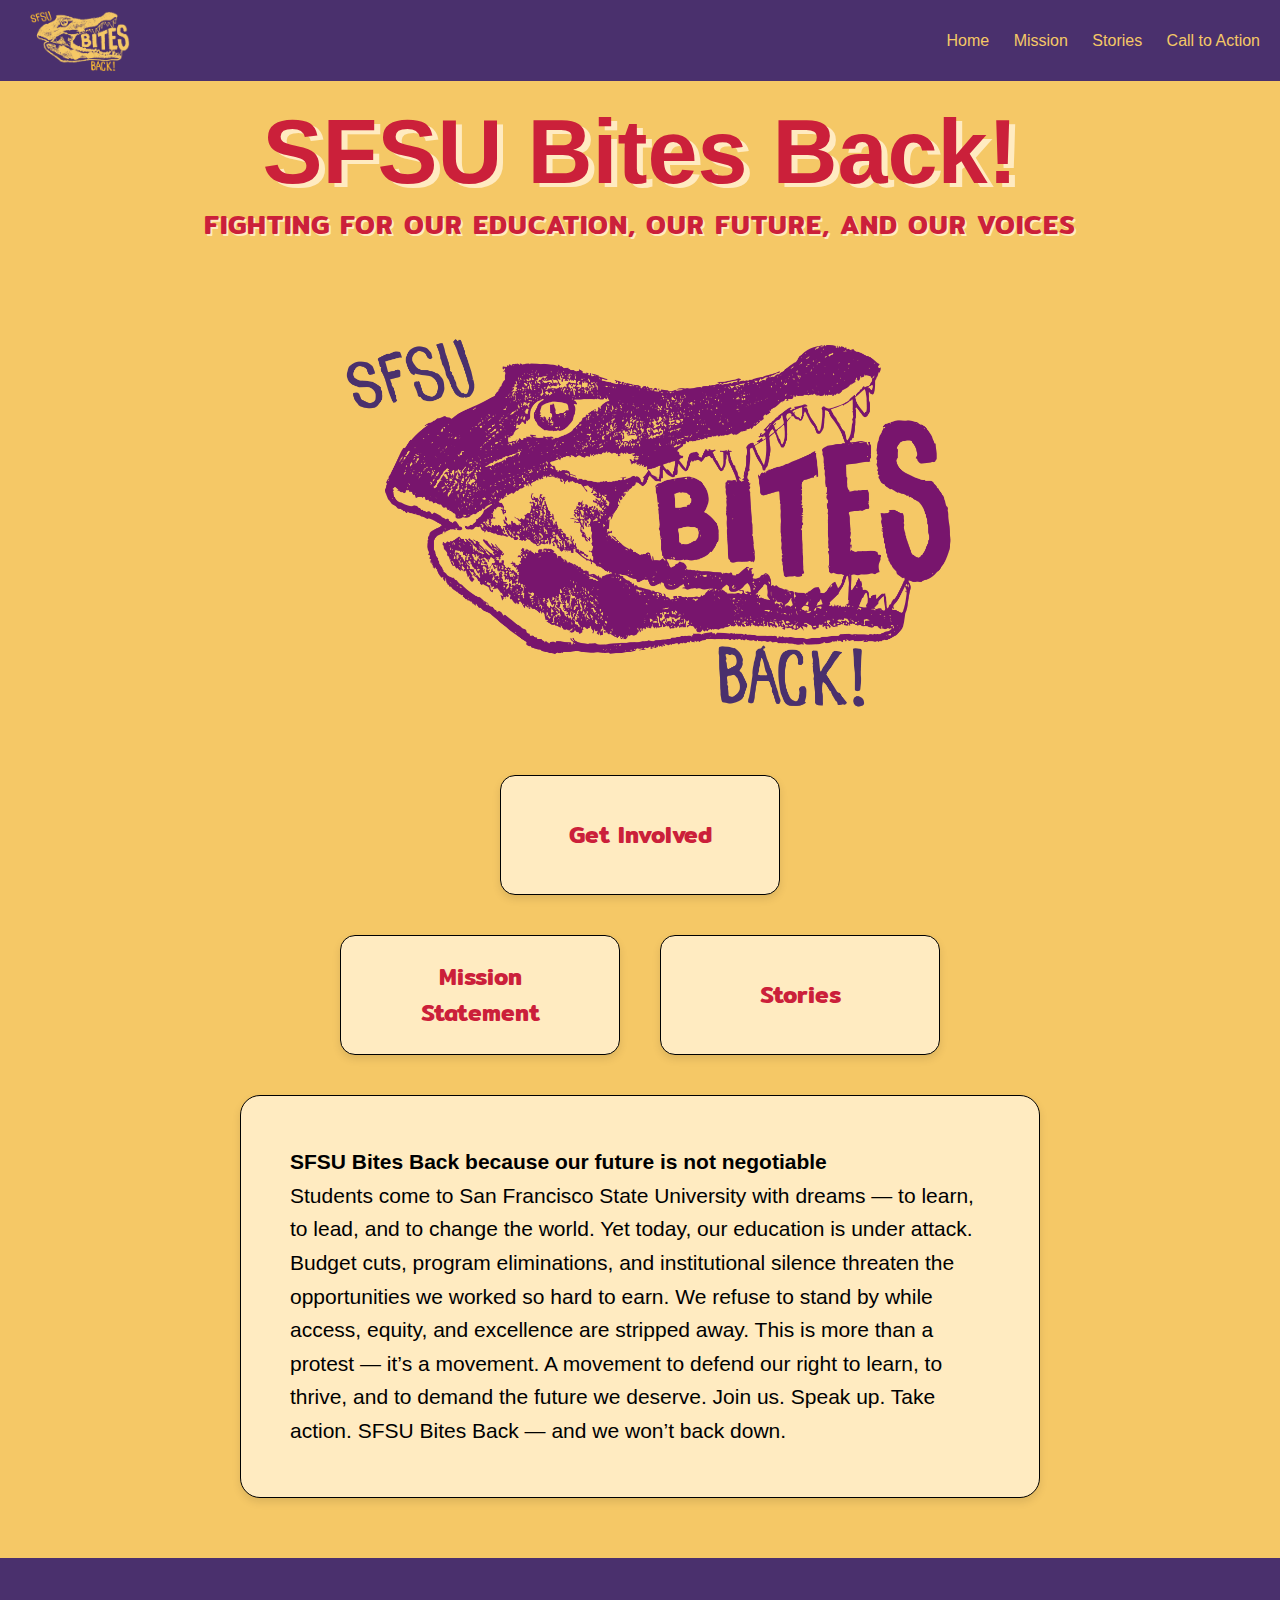
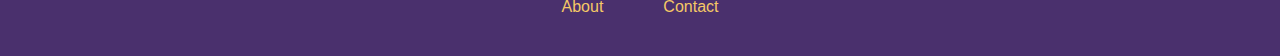
<file: index.html>
<!DOCTYPE HTML>
<html lang="en">
<head>
    <meta charset="UTF-8">
    <title>Home</title>
    <meta name="viewport" content="width=device-width, initial-scale=1.0">
    
    <!-- Styles -->
    <link rel="stylesheet" href="css/text.css">

    <!-- Google Fonts -->
    <link rel="preconnect" href="https://fonts.googleapis.com">
    <link rel="preconnect" href="https://fonts.gstatic.com" crossorigin>
    <link href="https://fonts.googleapis.com/css2?family=Spectral:ital,wght@0,200;0,300;0,400;0,500;0,600;0,700;0,800;1,200;1,300;1,400;1,500;1,600;1,700;1,800&family=Mitr:wght@200;300;400;500;600;700&family=Homemade+Apple&family=Josefin+Sans:ital,wght@0,100..700;1,100..700&family=Lato:ital,wght@0,100;0,300;0,400;0,700;0,900;1,100;1,300;1,400;1,700;1,900&family=Mulish:ital,wght@0,200..1000;1,200..1000&family=Press+Start+2P&family=VT323&display=swap" rel="stylesheet">
</head>

<body>

    <!-- Navigation -->
    <nav>
        <a href="../index.html" class="Logo">
          <div class="logo"> 
            <img src="img/yellow_logo.webp" alt="alt text">
          </div>
        </a> 
          
          <div class="nav">
            <a href="../index.html">Home</a>
            <a href="mission/mission.html">Mission</a>
            <a href="stories/stories.html">Stories</a>
            <a href="action/action.html">Call to Action</a>
          </div>
      </nav> 

    <!-- Header -->
    <h1>SFSU Bites Back!</h1>
    <h3>Fighting for Our Education, Our Future, and Our Voices</h3>
    <div class="header-image">
        <img src="img/purplelogo.png" alt="Purple Logo">
    </div>

    <!-- Buttons -->
    <div class="box-section">
        <a href="action/action.html" class="box-button">Get Involved</a>
        <div class="lower-boxes">
            <a href="mission/mission.html" class="box-button">Mission<br>Statement</a>
            <a href="stories/stories.html" class="box-button">Stories</a>
        </div>
    </div>

    <!-- Info Section -->
    <div class="lower-info">
        <div class="info-text">
            <h4>SFSU Bites Back because our future is not negotiable</h4>
            <p>Students come to San Francisco State University with dreams — to learn, to lead, and to change the world. Yet today, our education is under attack. Budget cuts, program eliminations, and institutional silence threaten the opportunities we worked so hard to earn. We refuse to stand by while access, equity, and excellence are stripped away. This is more than a protest — it’s a movement. A movement to defend our right to learn, to thrive, and to demand the future we deserve. Join us. Speak up. Take action. SFSU Bites Back — and we won’t back down.</p>
        </div>
    </div>

    <!-- Footer -->
    <footer>
        <div class="footer-container">
            <div class="footer-item">
                <a href="mission/mission.html">About</a>   
            </div>
            
            <div class="footer-item">
                <a href="action/action.html">Contact</a>
            </div>
        </div>
    </footer>

</body>
</html>
</file>
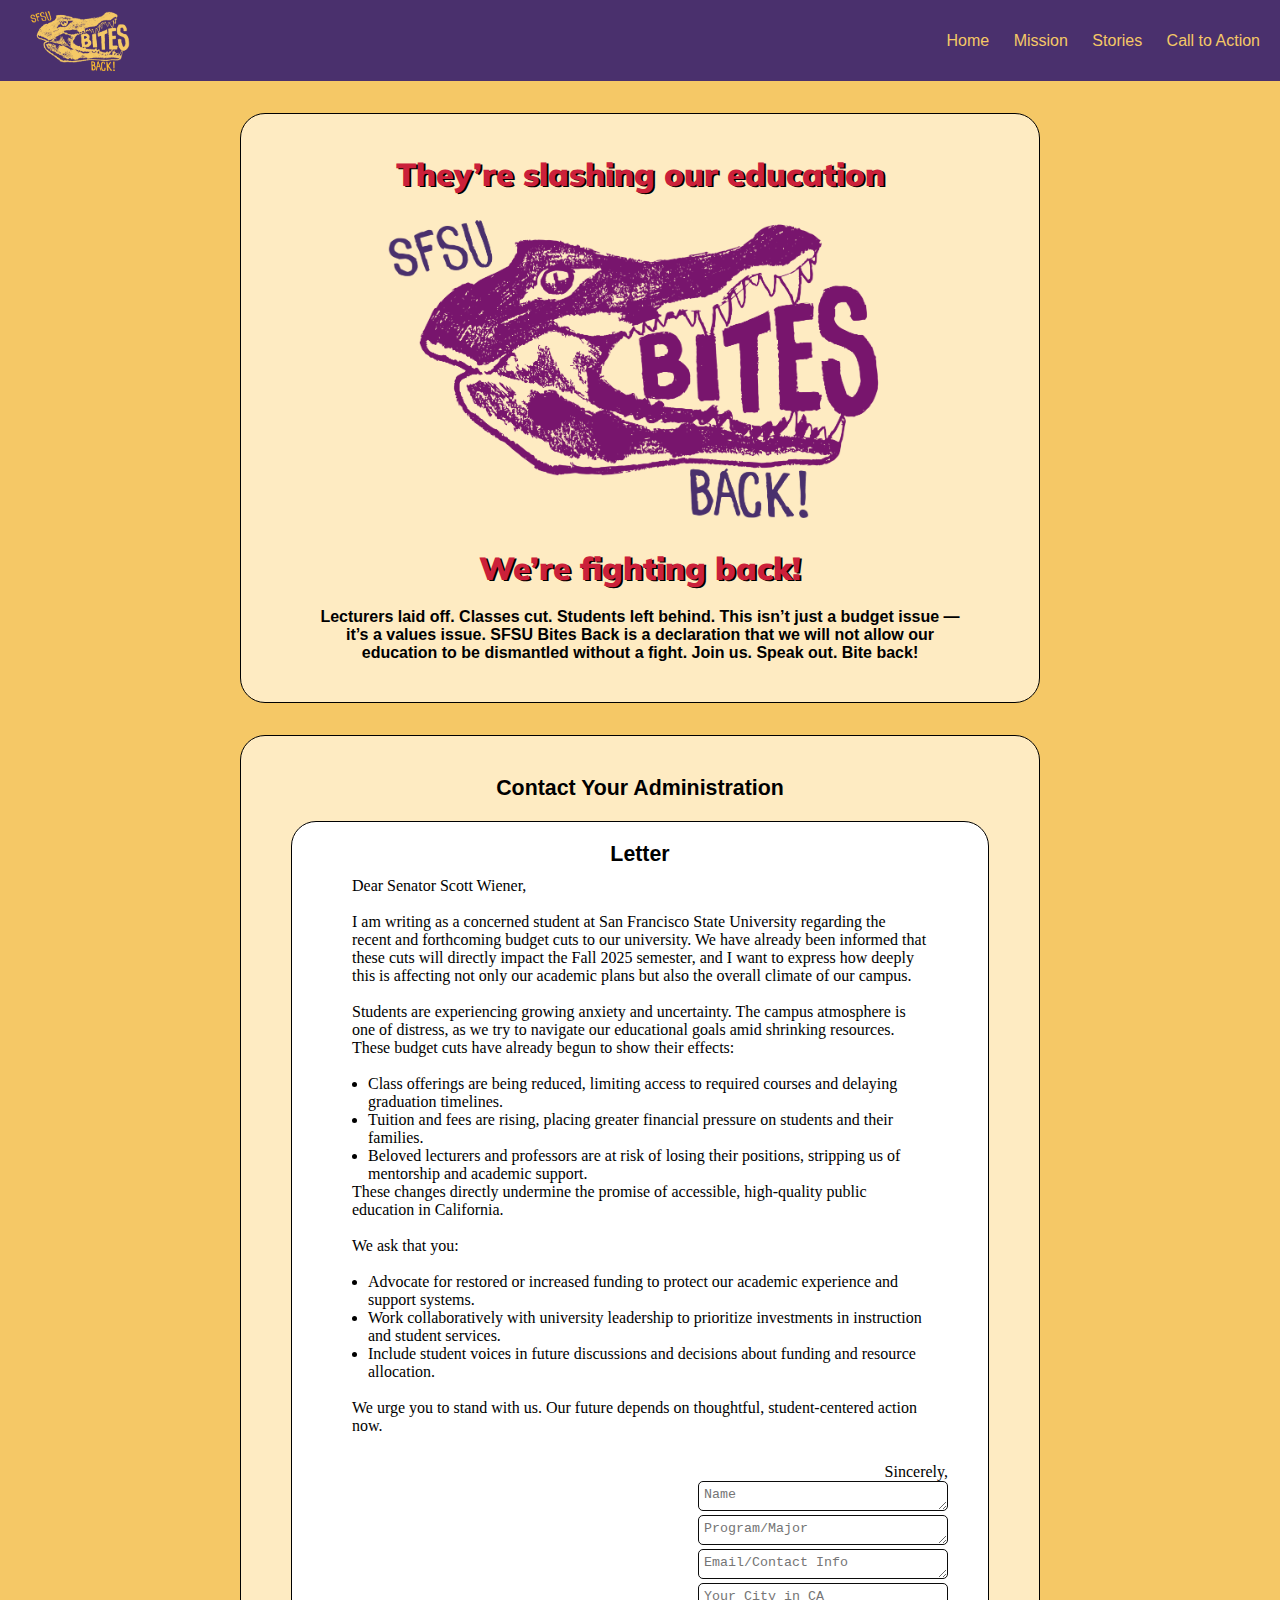
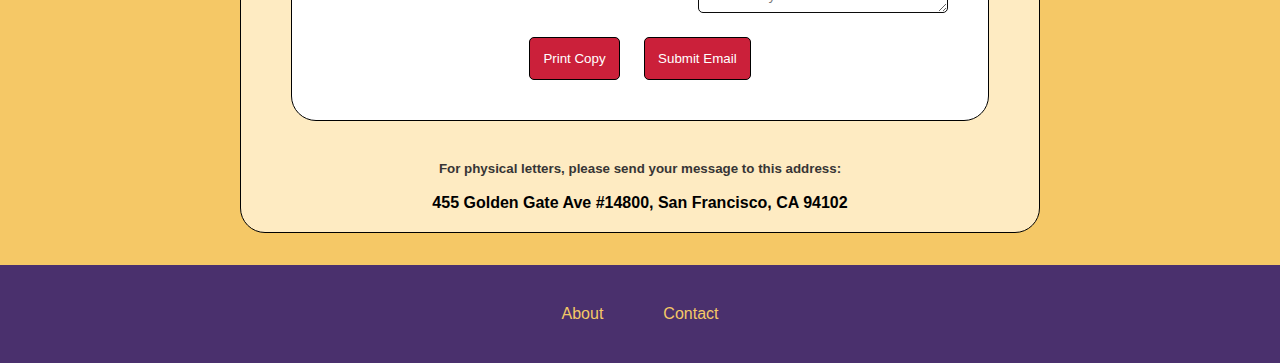
<file: action/action.html>
<!DOCTYPE html>
<html lan="en">
<head>
    <script>
        function convertToPlain(html){
            var tempDivElement = document.createElement("div");
            tempDivElement.innerHTML = html;
            tempDivElement.textContent = tempDivElement.innerText;
            console.log('tempDivElement', tempDivElement)
            return tempDivElement.textContent
}
        function getContent() {
            const form = document.querySelectorAll('.sincerely-section textarea')
            const formValues = Object.values(form).map(f => f.value)
            let printContent = document.querySelector('.letter').innerHTML;
            printContent += `
                <div style='text-align:right; padding: 20px'>
                    <p> Sincerely,</p>
                    <p>${formValues[0]}</p>
                    <p>${formValues[1]}</p>
                    <p>${formValues[2]}</p>
                    <p>${formValues[3]}</p>
                </div>
            `
            return printContent
        }

        function printMail() {
            const windowPrint = window.open(' ', '', 'left=0,top=0,width=800,height=900,toolbar=0,scrollbars=0,status=0');
            windowPrint.document.write(getContent());
            windowPrint.document.close();
            windowPrint.focus();
            windowPrint.print();
            windowPrint.close();
        }

        function sendMail() {
            var link = "mailto:me@example.com"
                    + "?cc=myCCaddress@example.com"
                    + "&subject=" + encodeURIComponent("Call To Action")
                    + "&body=" + encodeURIComponent(convertToPlain(getContent()).replace("\t", " "))
            ;
            window.location.href = link;
        }
    </script>
    <link rel="preconnect" href="https://fonts.googleapis.com">
    <link rel="preconnect" href="https://fonts.gstatic.com" crossorigin>
    <link href="https://fonts.googleapis.com/css2?family=Homemade+Apple&family=Josefin+Sans:ital,wght@0,100..700;1,100..700&family=Lato:ital,wght@0,100;0,300;0,400;0,700;0,900;1,100;1,300;1,400;1,700;1,900&family=Mitr:wght@200;300;400;500;600;700&family=Mulish:ital,wght@0,200..1000;1,200..1000&family=Press+Start+2P&family=Spectral:ital,wght@0,200;0,300;0,400;0,500;0,600;0,700;0,800;1,200;1,300;1,400;1,500;1,600;1,700;1,800&family=VT323&display=swap" rel="stylesheet">
    <meta charset="UTF-8">
    <link rel="stylesheet" href="style.css" >

    <title> Call To Action </title>
    
</head>
<body>
    <nav>
        <a href="../index.html" class="Logo">
          <div class="logo"> 
            <!-- <img src="img" alt="alt text"> -->
             <img src="img/yellow logo.png" alt="sfsu-bites-back-yellow-logo"/>
          </div>
        </a> 
      
          <div class="nav">
            <a href="../index.html">Home</a>
            <a href="../mission/mission.html">Mission</a>
            <a href="../stories/stories.html">Stories</a>
            <a href="action.html">Call to Action</a>
          </div>
    </nav>
    <div class="outer-section">
        <div class="statement">
            <h1 class="slashing">They’re slashing our education</h1>
            <img class="logo-purple" src="img/logo-purple.png" alt="sfsu-bites-back-purple-logo"/>
            <h1 class="slashing"> We’re fighting back!</h1>
            <br/>
            <h3>Lecturers laid off. Classes cut. Students left behind. This isn’t just a budget issue — it’s a values issue. SFSU Bites Back is a declaration that we will not allow our education to be dismantled without a fight. Join us. Speak out. Bite back!</h3>
        </div>
    </div>
    <div class="outer-section">
        <h2>Contact Your Administration</h2>
        <div>
        </div>
        <div class="inner-section">
            <h2>Letter</h2>
        <div>
            <div class="letter">
                <form
                action="mailto:someone@example.com" 
                method="post" 
                enctype="text/plain">
                    <p>Dear Senator Scott Wiener,</p>
                    <br />
                    <p>I am writing as a concerned student at San Francisco State University regarding the recent and forthcoming budget cuts to our university. 
                    We have already been informed that these cuts will directly impact the Fall 2025 semester, and I want to express how deeply this is affecting not only our academic plans but also the overall climate of our campus.</p>
                    <br />
                    <p>Students are experiencing growing anxiety and uncertainty. The campus atmosphere is one of distress, as we try to navigate our educational goals amid shrinking resources. 
                    These budget cuts have already begun to show their effects:</p>
                    <br />
                    <ul class="letter-list">
                        <li>Class offerings are being reduced, limiting access to required courses and delaying graduation timelines.</li>
                        <li>Tuition and fees are rising, placing greater financial pressure on students and their families.</li>
                        <li>Beloved lecturers and professors are at risk of losing their positions, stripping us of mentorship and academic support.</li>
                    </ul>
                    <p>These changes directly undermine the promise of accessible, high-quality public education in California.</p>
                    <br />
                    <p>We ask that you:</p>
                    <br />
                    <ul class="letter-list">
                        <li>Advocate for restored or increased funding to protect our academic experience and support systems.</li>
                        <li>Work collaboratively with university leadership to prioritize investments in instruction and student services.</li>
                        <li>Include student voices in future discussions and decisions about funding and resource allocation.</li>
                    </ul>
                    <br />
                    <p>We urge you to stand with us. Our future depends on thoughtful, student-centered action now.</p>
                    <br />
            </div>      
                    <div class="sincerely-section">
                        <p>Sincerely,</p> 
                        <div>
                            <textarea placeholder='Name' name="name"></textarea>
                        </div>
                        <div>
                            <textarea placeholder='Program/Major' name="major"></textarea>
                        </div>
                        <div>
                            <textarea placeholder='Email/Contact Info' name="contact"></textarea>
                        </div>
                        <div>
                            <textarea placeholder='Your City in CA' name="city"></textarea>
                        </div>
                    </div>
                    <div class="button-row">
                        <button onclick="printMail()" class="print-button" type="button"> Print Copy </button>
                        <button onclick="sendMail()"
                            class="submit-button" type="submit">Submit Email</button>
                    </div>

                </form>
            </div>
        </div>

        <h5> For physical letters, please send your message to this address: </h5>
        <br>
        <h3>455 Golden Gate Ave #14800, San Francisco, CA 94102</h3>
   
    </div> 
    <footer>
        <div class="footer-container">
      
          <div class="footer-item">
            <a href="../mission/mission.html">About</a>
          </div>
    
      
          <div class="footer-item">
            <a href="../action/action.html">Contact</a>
          </div>
      
        </div>
      </footer>
</body>
</html>
</file>
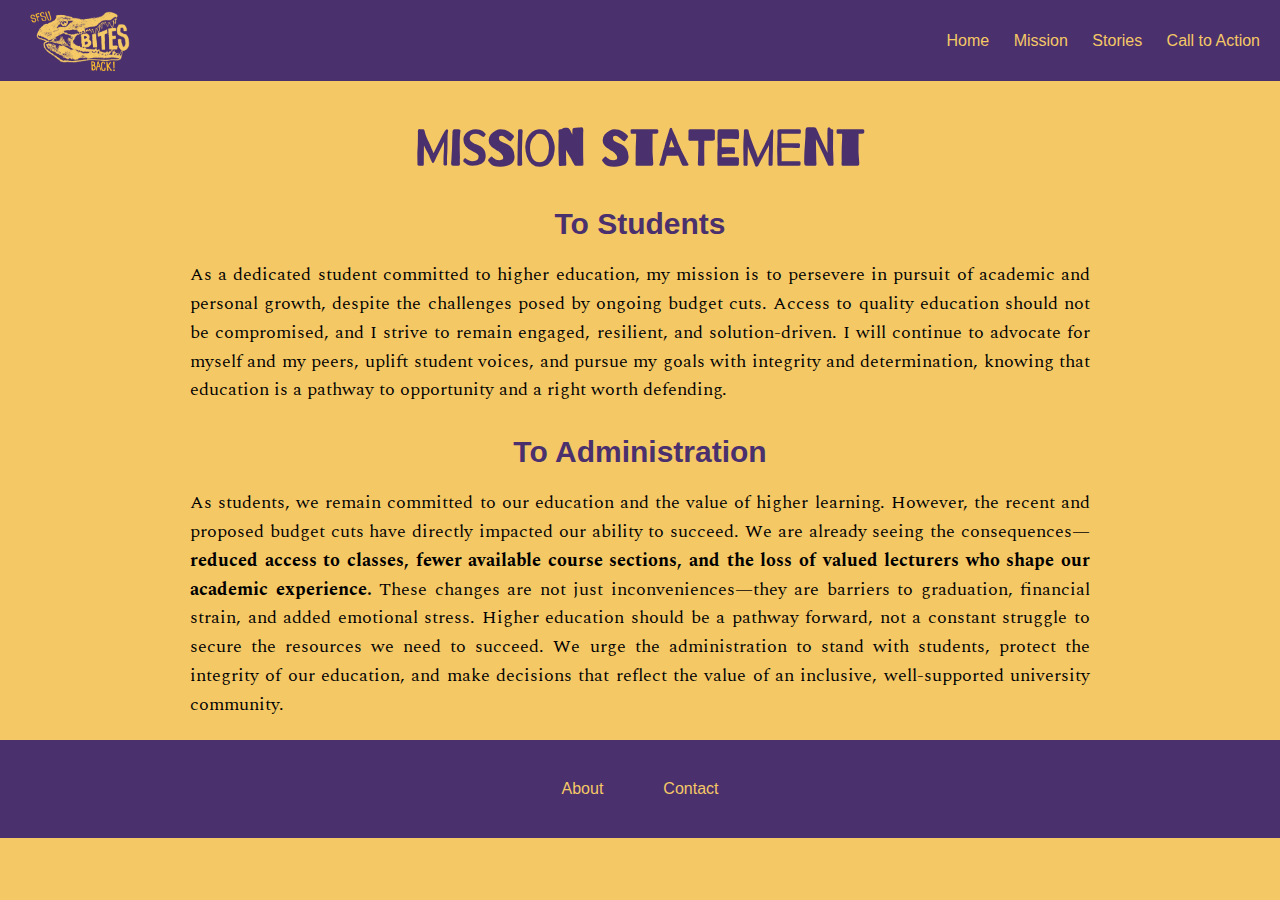
<file: mission/mission.html>
<!DOCTYPE html>
<html lang="en">

<head>
  <meta charset="UTF-8">
  <title>Our Mission</title>
  <link rel="stylesheet" href="css/style.css">
  <link rel="preconnect" href="https://fonts.googleapis.com">
  <link rel="preconnect" href="https://fonts.gstatic.com" crossorigin>
  <link href="https://fonts.googleapis.com/css2?family=Homemade+Apple&family=Josefin+Sans:ital,wght@0,100..700;1,100..700&family=Lato:ital,wght@0,100;0,300;0,400;0,700;0,900;1,100;1,300;1,400;1,700;1,900&family=Mitr:wght@200;300;400;500;600;700&family=Mulish:ital,wght@0,200..1000;1,200..1000&family=Press+Start+2P&family=Spectral:ital,wght@0,200;0,300;0,400;0,500;0,600;0,700;0,800;1,200;1,300;1,400;1,500;1,600;1,700;1,800&family=VT323&display=swap" rel="stylesheet">
</head>

<body>
  <div class="page-wrapper">

    <!-- ====================== NAVIGATION ======================================================================= -->
    <nav>
      <a href="../index.html" class="Logo">
        <div class="logo">
          <img src="img/yellow-logo.png" alt="SFSU Bites Back Yellow Logo">
        </div>
      </a>

      <div class="nav">
        <a href="../index.html">Home</a>
        <a href="mission.html">Mission</a>
        <a href="../stories/stories.html">Stories</a>
        <a href="../action/action.html">Call to Action</a>
      </div>
    </nav>

    <!-- ====================== MAIN TEXT ======================================================================= -->
    <section class="main-text">
      <h1>Mission Statement</h1>

      <h2>To Students</h2>
      <p>
        As a dedicated student committed to higher education, my mission is to persevere in pursuit of academic and personal growth, despite the challenges posed by ongoing budget cuts. Access to quality education should not be compromised, and I strive to remain engaged, resilient, and solution-driven. I will continue to advocate for myself and my peers, uplift student voices, and pursue my goals with integrity and determination, knowing that education is a pathway to opportunity and a right worth defending.
      </p>

      <h2>To Administration</h2>
      <p>
        As students, we remain committed to our education and the value of higher learning. However, the recent and proposed budget cuts have directly impacted our ability to succeed. We are already seeing the consequences—
        <strong>reduced access to classes, fewer available course sections, and the loss of valued lecturers who shape our academic experience.</strong>
        These changes are not just inconveniences—they are barriers to graduation, financial strain, and added emotional stress. Higher education should be a pathway forward, not a constant struggle to secure the resources we need to succeed. We urge the administration to stand with students, protect the integrity of our education, and make decisions that reflect the value of an inclusive, well-supported university community.
      </p>
    </section>

    <!-- ====================== FOOTER ======================================================================= -->
    <footer>
      <div class="footer-container">
        <div class="footer-item"><a href="mission.html">About</a></div>
        <div class="footer-item"><a href="../action/action.html">Contact</a></div>
      </div>
    </footer>

  </div>
</body>

</html>
</file>
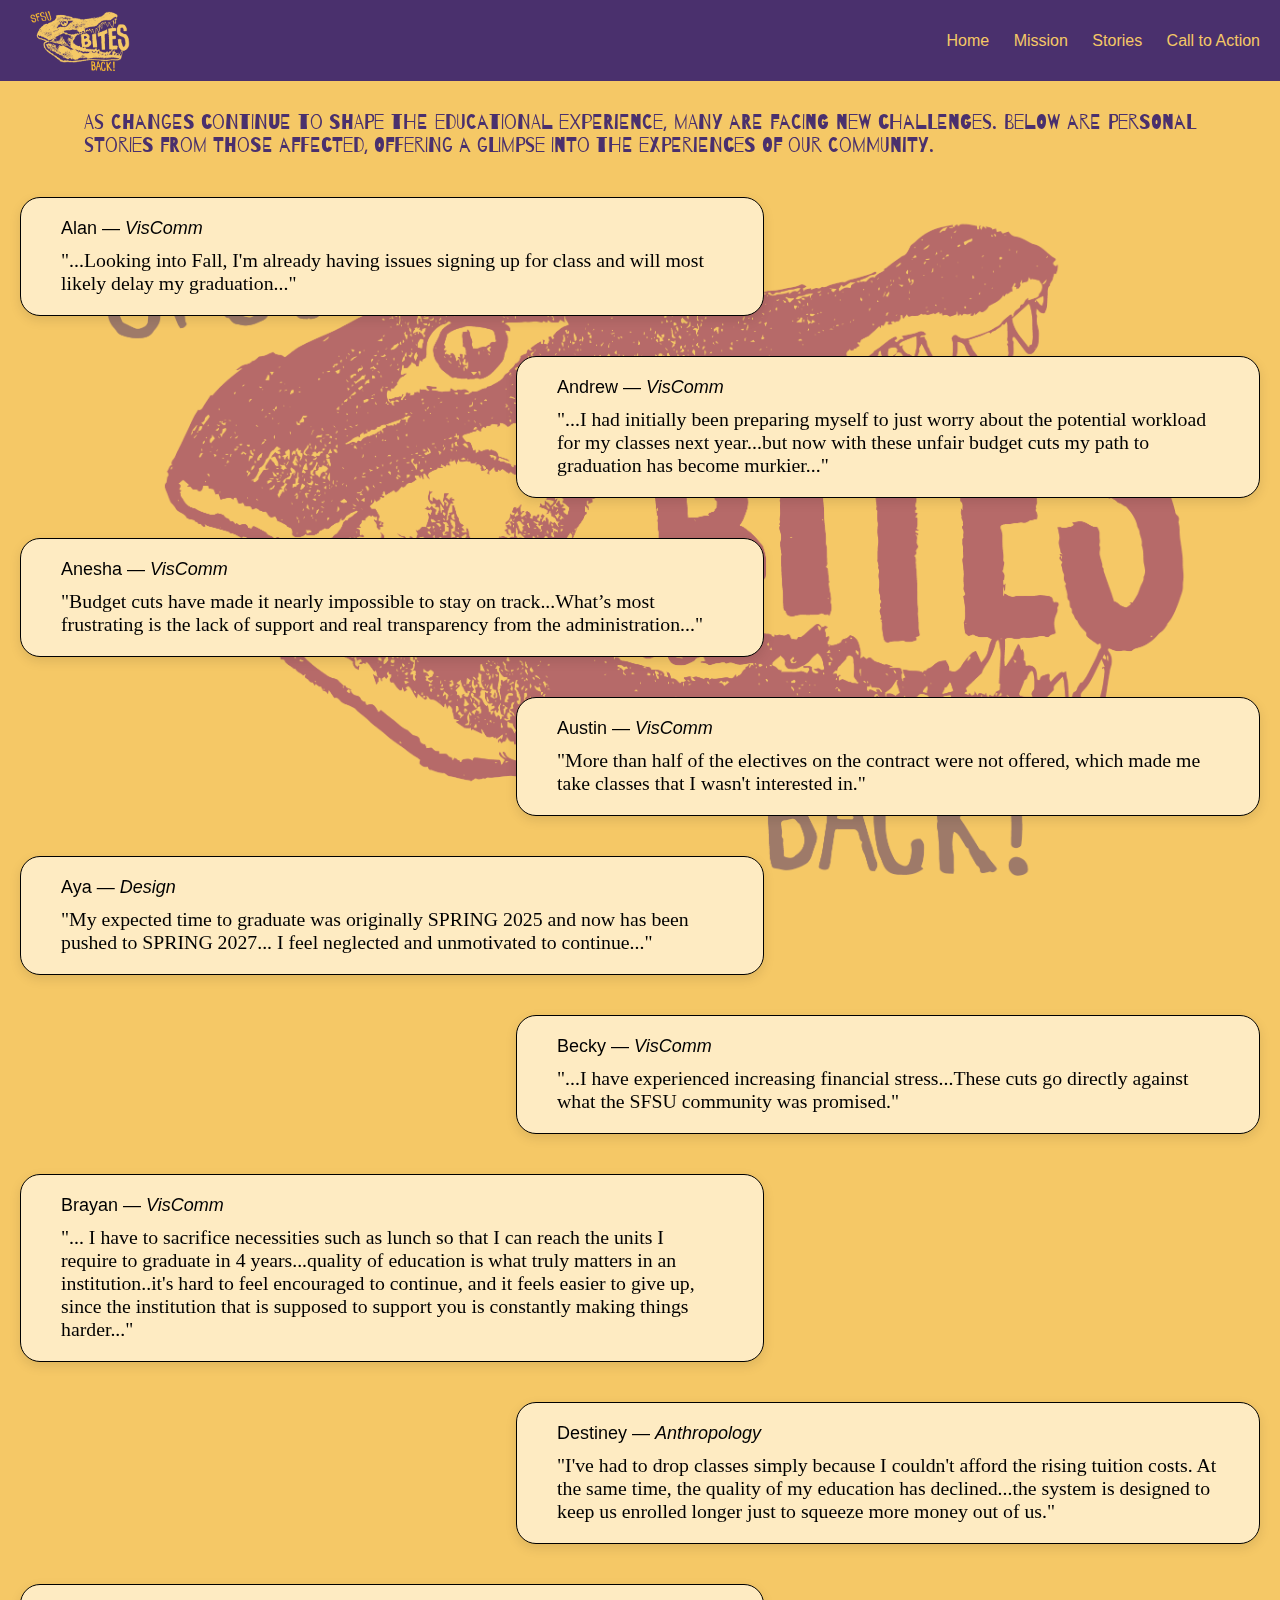
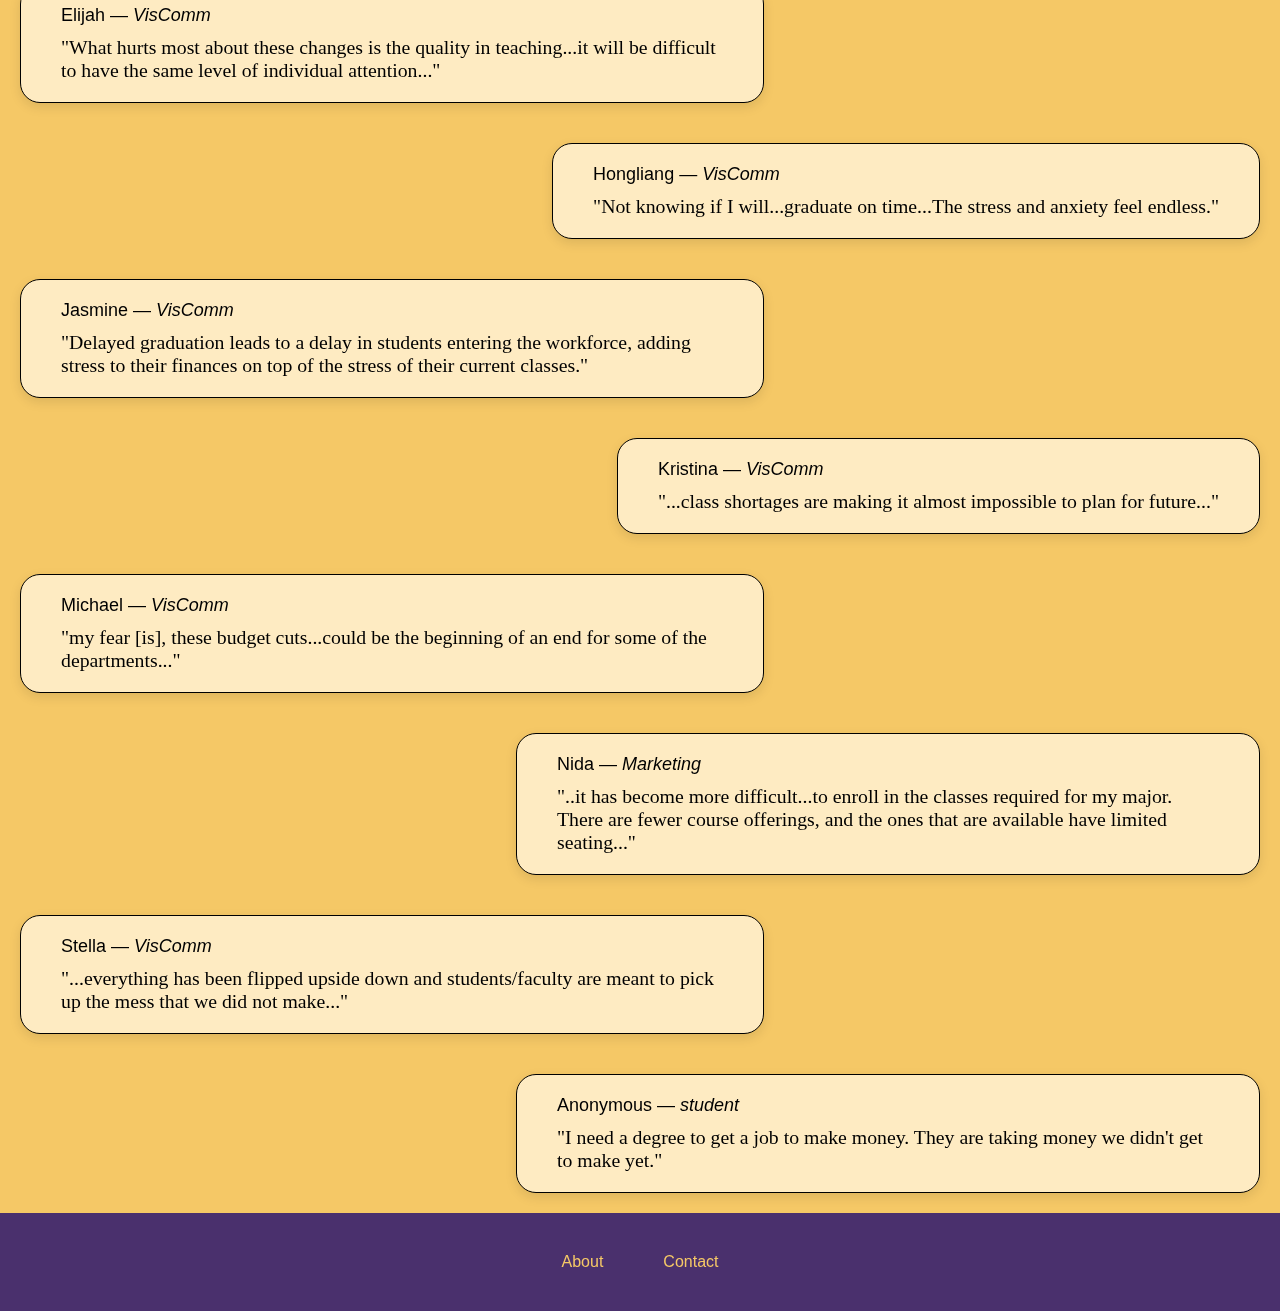
<file: stories/stories.html>
<!DOCTYPE html>
<html lang="en">

<head>
  <meta charset="UTF-8">
  <title>Our Stories</title>
  <link rel="stylesheet" href="css/style.css" >
  <link rel="preconnect" href="https://fonts.googleapis.com">
  <link rel="preconnect" href="https://fonts.gstatic.com" crossorigin>
  <link href="https://fonts.googleapis.com/css2?family=Homemade+Apple&family=Josefin+Sans:ital,wght@0,100..700;1,100..700&family=Lato:ital,wght@0,100;0,300;0,400;0,700;0,900;1,100;1,300;1,400;1,700;1,900&family=Mitr:wght@200;300;400;500;600;700&family=Mulish:ital,wght@0,200..1000;1,200..1000&family=Press+Start+2P&family=Spectral:ital,wght@0,200;0,300;0,400;0,500;0,600;0,700;0,800;1,200;1,300;1,400;1,500;1,600;1,700;1,800&family=VT323&display=swap" rel="stylesheet">
</head>

<body>
<div class="page-wrapper">


<!-- ====================== NAVIGATION ============================================================================================================================================================ --> 
<nav>
  <a href="../index.html" class="Logo">
    <div class="logo"> 
      <img src="img/yellow logo.png" alt="alt text">
    </div>
  </a> 
    
    <div class="nav">
      <a href="../index.html">Home</a>
      <a href="../mission/mission.html">Mission</a>
      <a href="stories.html">Stories</a>
      <a href="../action/action.html">Call to Action</a>
    </div>
</nav> 




<!-- ====================== MAIN IMAGE =================================================================================================================================================================== --> 
<div class="main-image">
   <img src="img/purple logo.png" alt="alt text">
</div>




<!-- ====================== MAIN TEXT ==================================================================================================================================================================== -->
<div class="main-text">
    <p>As changes continue to shape the educational experience, many are facing new challenges. Below are personal stories from those affected, offering a glimpse into the experiences of our community. </p>
</div>




<!-- ====================== QUOTES ======================================================================================================================================================================== --> 
<section class="quotes">


<!-- person 1 -->   
  <div class="text left">
    <button class="btn">Alan — <em>VisComm</em>
      <p>"...Looking into Fall, I'm already having issues signing up for class and will most likely delay my graduation..."</p>
    </button>

    <div class="modal">
      <div class="modal-content">
        <span class="close">&times;</span>
        <p>The budget cuts have impacted my ability to sign up for the classes I need to graduate. Looking into Fall, I'm already having issues signing up for class and will most likely delay my graduation. The budget cuts, is costing students more money and they are receiving less. At this point students might as well attend a private college. It will cost more but at least you will be able to attend the classes you need!</p>
      </div>
    </div>
  </div>


<!-- person 2 -->   
  <div class="text right">
    <button class="btn">Andrew — <em>VisComm</em>
      <p>"...I had initially been preparing myself to just worry about the potential workload for my classes next year...but now with these unfair budget cuts my path to graduation has become murkier..."</p>
    </button>

    <div class="modal">
      <div class="modal-content">
        <span class="close">&times;</span>
        <p>My name is Andrew, I am a Visual Communications Design major, and by the end of this semester, I will be entering my last year here at San Francisco State. I had initially been preparing myself to just worry about the potential workload for my classes next year so I am able to graduate, but now with these unfair budget cuts, my path to graduation has become murkier and more expensive. Our education should not be marred with high costs and our paths to graduation becoming more difficult. Those two things for me have been the consequences of these budget cuts. I really would like to know what was in the heads of the higher-ups or whoever the people were behind this decision despite having plenty enough money for themselves.</p>
      </div>
    </div>
  </div>


<!-- person 3 -->   
  <div class="text left">
    <button class="btn">Anesha — <em>VisComm</em>
      <p>"Budget cuts have made it nearly impossible to stay on track...What’s most frustrating is the lack of support and real transparency from the administration..."</p>
    </button>

    <div class="modal">
      <div class="modal-content">
        <span class="close">&times;</span>
        <p> Budget cuts have made it nearly impossible to stay on track. Classes are being canceled, lack of online and evening options, and waitlists are overloaded. What’s most frustrating is the lack of support and real transparency from the administration. Emails go unanswered, decisions are unclear, and students are left to navigate the chaos alone. I’ve considered leaving—not because I’ve given up, but because the support we need isn’t there. We are the students, and the quality of our learning should be the top priority.</p>
      </div>
    </div>
  </div>


<!-- person 4 -->   
  <div class="text right">
    <button class="btn">Austin — <em>VisComm</em>
      <p>"More than half of the electives on the contract were not offered, which made me take classes that I wasn't interested in."</p>
    </button>

    <div class="modal">
      <div class="modal-content">
        <span class="close">&times;</span>
        <p>The budget cuts have impacted my ability to sign up for classes that actually sound interesting. More than half of the electives on the contract were not offered, which made me take classes that I wasn't interested in. Budget cuts are not benefiting the students and should be reconsidered!</p>
      </div>
    </div>
  </div>


<!-- person 5 -->   
  <div class="text left">
    <button class="btn">Aya — <em>Design</em>
      <p>"My expected time to graduate was originally SPRING 2025 and now has been pushed to SPRING 2027... I feel neglected and unmotivated to continue..."</p>
    </button>

    <div class="modal">
      <div class="modal-content">
        <span class="close">&times;</span>
        <p>Without the necessary classes and support, my ability to graduate on time has been extremely difficult. My expected time to graduate was originally SPRING 2025 and now has been pushed to SPRING 2027. It is beyond disappointing having put so much effort into my studies only to feel like SFSU does not put any effort into their students. I feel neglected and unmotivated to continue university after SFSU's budget cuts. It is unfair to cut classes and fire the knowledgeable and dedicated professors that we currently have; only to be replaced by professors who don't know about design. San Francisco State University needs to do better.</p>
      </div>
    </div>
  </div>


<!-- person 6 -->   
  <div class="text right">
    <button class="btn">Becky — <em>VisComm</em>
      <p>"...I have experienced increasing financial stress...These cuts go directly against what the SFSU community was promised."</p>
    </button>

    <div class="modal">
      <div class="modal-content">
        <span class="close">&times;</span>
        <p>Because of recent budget cuts and rising tuition costs, I have experienced increasing financial stress. My path to graduation is now uncertain with fewer classes being offered and faculty being fired. These cuts go directly against what the SFSU community was promised.</p>
      </div>
    </div>
  </div>


<!-- person 7 -->   
  <div class="text left">
    <button class="btn">Brayan — <em>VisComm</em>
      <p>"... I have to sacrifice necessities such as lunch so that I can reach the units I require to graduate in 4 years...quality of education is what truly matters in an institution..it's hard to feel encouraged to continue, and it feels easier to give up, since the institution that is supposed to support you is constantly making things harder..."</p>
    </button>

    <div class="modal">
      <div class="modal-content">
        <span class="close">&times;</span>
        <p>Because of recent budget cuts, I have experienced tighter schedules where I have to sacrifice necessities such as lunch so that I can reach the units I require to graduate in 4 years. Something I wish decision-makers understood is that the quality of education is what truly matters in an institution, and that it does not come down to how many students are receiving an education, but how well these students are doing mentally and academically. Because of these cuts, it's hard to feel encouraged to continue, and it feels easier to give up, since the institution that is supposed to support you is constantly making things harder, and a successful future seems distant.</p>
      </div>
    </div>
  </div>


<!-- person 8 -->
  <div class="text right">
    <button class="btn">Destiney — <em>Anthropology</em>
      <p>"I've had to drop classes simply because I couldn't afford the rising tuition costs. At the same time, the quality of my education has declined...the system is designed to keep us enrolled longer just to squeeze more money out of us."</p>
    </button>

    <div class="modal">
      <div class="modal-content">
        <span class="close">&times;</span>
        <p>Going to college has been incredibly challenging for me, especially since I’ve been in school much longer than the typical four-year timeline. I've had to drop classes simply because I couldn't afford the rising tuition costs. At the same time, the quality of my education has declined—teachers and staff are being cut, classes are harder to access, and the overall support feels weaker. It often feels like the system is designed to keep us enrolled longer just to squeeze more money out of us. It's as if they don't want us to receive an education.</p>
      </div>
    </div>
  </div>


<!-- person 9 -->
  <div class="text left">
    <button class="btn">Elijah — <em>VisComm</em>
      <p>"What hurts most about these changes is the quality in teaching...it will be difficult to have the same level of individual attention..."</p>
    </button>

    <div class="modal">
      <div class="modal-content">
        <span class="close">&times;</span>
        <p>What hurts most about these changes is the quality in teaching students may be receiving in the future. With potentially more students in classes, it will be difficult to have the same level of individual attention, meaningful feedback, and support that helps students truly understand and succeed.</p>
      </div>
    </div>
  </div>

<!-- person 10 -->
  <div class="text right">
    <button class="btn">Hongliang — <em>VisComm</em>
      <p>"Not knowing if I will...graduate on time...The stress and anxiety feel endless."</p>
    </button>

    <div class="modal">
      <div class="modal-content">
        <span class="close">&times;</span>
        <p>What hurts most about these changes is the uncertainty. Not knowing if I will get the classes that I need or if I will even graduate on time. The stress and anxiety feel endless.</p>
      </div>
    </div>
  </div>

<!-- person 11 -->
<div class="text left">
  <button class="btn">Jasmine — <em>VisComm</em>
    <p>"Delayed graduation leads to a delay in students entering the workforce, adding stress to their finances on top of the stress of their current classes."</p>
  </button>

  <div class="modal">
    <div class="modal-content">
      <span class="close">&times;</span>
      <p>What hurts most about these changes is that it is affecting everyone, delaying graduation, and increasing stress among my peers. Delayed graduation leads to a delay in students entering the workforce, adding stress to their finances on top of the stress of their current classes. Without necessary classes and support, my ability to graduate on time has been delayed as I cannot get into the classes I need.</p>
    </div>
  </div>
</div>

<!-- person 12 -->
<div class="text right">
  <button class="btn">Kristina — <em>VisComm</em>
    <p>"...class shortages are making it almost impossible to plan for future..."</p>
  </button>

  <div class="modal">
    <div class="modal-content">
      <span class="close">&times;</span>
      <p>These budget cuts and class shortages are making it almost impossible to plan for the future. Next semester I will have to pay more for even less access, and it's discouraging to know that the university isn't supporting our goals.</p>
    </div>
  </div>
</div>

<!-- person 13 -->
<div class="text left">
  <button class="btn">Michael — <em>VisComm</em>
    <p>"my fear [is], these budget cuts...could be the beginning of an end for some of the departments..."</p>
  </button>

  <div class="modal">
    <div class="modal-content">
      <span class="close">&times;</span>
      <p>My name is Michael, and I am majoring in Visual Communications Design. From what the budget cuts are doing, it ruins the quality of the classes being taught. I think for me, my fear of these budget cuts has some ripple effects, and with those effects, it could be the beginning of an end for some of the departments, eventually shutting down departments, just like what they did to some of the sports departments.</p>
    </div>
  </div>
</div>

<!-- person 14 -->
<div class="text right">
  <button class="btn">Nida — <em>Marketing</em>
    <p>"..it has become more difficult...to enroll in the classes required for my major. There are fewer course offerings, and the ones that are available have limited seating..."</p>
  </button>

  <div class="modal">
    <div class="modal-content">
      <span class="close">&times;</span>
      <p>Because of recent budget cuts, it has become more difficult for me to enroll in the classes required for my major. There are fewer course offerings, and the ones that are available have limited seating, making it challenging to secure a spot, and this has delayed my graduation.</p>
    </div>
  </div>
</div>

<!-- person 15 -->
<div class="text left">
  <button class="btn">Stella — <em>VisComm</em>
    <p>"...everything has been flipped upside down and students/faculty are meant to pick up the mess that we did not make..."</p>
  </button>

  <div class="modal">
    <div class="modal-content">
      <span class="close">&times;</span>
      <p>Because of the recent budget cuts I have experienced a lot of stress. I say this because it feels that everything has been flipped upside down and students/faculty are meant to pick up the mess that we did not make. I hope that the decision-makers know the impact of these cuts and how students/faculty are affected.</p>
    </div>
  </div>
</div>

<!-- person 16 -->
<div class="text right">
  <button class="btn">Anonymous — <em>student</em>
    <p>"I need a degree to get a job to make money. They are taking money we didn't get to make yet."</p>
  </button>

  <div class="modal">
    <div class="modal-content">
      <span class="close">&times;</span>
      <p>I am already taking an extra year and a half! I literally cannot afford to take more time to graduate! It seems that when the budget is already low and cuts have already been made in the past that things get even worse with each passing year. I need a degree to get a job to make money. They are taking money we didn't get to make yet.</p>
    </div>
  </div>
</div>


</section>



<!-- ====================== FOOTER ========================================================================================================================================================================================= --> 
<footer>
  <div class="footer-container">

    <div class="footer-item"><a href="../mission/mission.html">About</a></div>
    <div class="footer-item"><a href="../action/action.html">Contact</a></div>

  </div>
</footer>


<script src="js/script.js"></script>

</div>
</body>

</html>
</file>
<file: action/style.css>
* { 
    margin: 0;
    padding: 0;
    box-sizing: border-box;
}
  
html {
    height: 100%;
}

h2 {
font-size: 16pt;

}

h5 {
    font-size: 10pt;
    color: rgb(55, 53, 53);
}

h3 {
    font-size: 12pt;
    color: black;
    font-family:'Trebuchet MS', 'Lucida Sans Unicode', 'Lucida Grande', 'Lucida Sans', Arial, sans-serif;
}

hr {
    border: 1px dashed rgb(186, 186, 186);
    margin: 20px 0
}

body {
    font-family: Verdana, Geneva, Tahoma, sans-serif;
    background-color: #f5c866;
}

textarea {
    border-radius: 5px;
    width: 250px;
    height: 30px;
    border: 1px solid rgb(11, 11, 11);
    padding: 5px;

}

input {
    border-radius: 5px;
    height: 20px;
    border: 1px solid rgb(11, 11, 11);
    margin: 5px 10px 10px 0;
    padding: 10px;
}

label {
    font-size: 10pt;
    color: gray; 
}

nav {
    position: sticky;
    top: 0;
    z-index: 1000; 
  
    display: flex;
    justify-content: space-between;
    align-items: center;
    background-color: #4A306D; 
    color: white;
    padding: 0.5px 20px;
  }
  
  .nav a {
    color: #f5c866;
    margin-left: 20px;
    text-decoration: none;
    font-weight: 500;
  }
  
  .nav a:hover {
    text-decoration: underline;
    color: red;
  }
  
  nav img {
    width: 100px;
    cursor: pointer;
  }
  
  .logo {
    display: flex;
    align-items: center;
    padding: 0;
    margin: 10px;
  }


.logo-purple {
 width: 80%;
 margin: 10px;
}

.statement {
    font-family: "Mulish", sans-serif;
    padding: 20px;
}

.slashing {
    color: #CB203A;
    text-shadow: 2px 1px 0px #000; 
    font-weight:900;
}


.logo {
    font-size: 1.5em;
    font-weight: bold;
}

.logo a:hover {
    text-decoration: underline;
}

.row {
    text-align: right;
}
.button-row {
    text-align: center;
    display: block;
}

.button-row>button {
    border-radius: 5px;
    border: 1px solid black;
    padding: 13px;
    margin: 20px 10px;
    color: white;
    background-color: #cb203a
}

.sincerely-section {
    font-family: 'Times New Roman', Times, serif;

    text-align: right;
}

.outer-section {
    max-width: 800px;
    margin: 2rem auto;
    background-color: #feebc2;
    text-align: center;
    border: 1px solid black;
    border-radius: 25px;
    padding: 20px 50px;
    margin-top: 2rem;
}

.outer-section>h2 {
    margin: 20px 0;
}

.inner-section {
    background-color: white;
    text-align: center;
    border: 1px solid black;
    border-radius: 25px;
    padding: 20px 40px;
    margin-bottom: 40px;
}
.letter {
    font-family: 'Times New Roman', Times, serif;
    text-align: left;
    margin: 10px 20px;
}

.letter-list {
    padding-left: 1rem;
}



footer {
    background-color: #4a306d;
    padding: 40px 0;
}

.footer-container {
    display: flex;
    justify-content: center;
    gap: 60px;
}

.footer-item a {
    text-decoration: none;

    color: #f5c866;
}

.footer-item a:hover {
    text-decoration: underline;
}
</file>
<file: mission/css/style.css>
/* fonts */
@import url('https://fonts.googleapis.com/css2?family=Barrio&family=Mitr:wght@200;300;400;500;600;700&family=Spectral:ital,wght@0,200;0,300;0,400;0,500;0,600;0,700;0,800;1,200;1,300;1,400;1,500;1,600;1,700;1,800&display=swap');

/* ====================== BASIC SETTINGS ====================== */
* {
  margin: 0;
  padding: 0;
  box-sizing: border-box;
}

html {
  height: 100%;
  font-family: Verdana, Tahoma, sans-serif;
  color: black;
  background-color: #f5c866;
}

body {
  background-color: #f5c866;
}

/* ====================== TYPOGRAPHY ====================== */
h1 {
  text-align: center;
  font-size: 50px;
  font-family: 'Barrio', cursive;
  color: #4A306D;
  margin-top: 40px;
}

h2 {
  text-align: center;
  font-size: 30px;
  color: #4A306D;
  margin-top: 30px;
}

h3 {
  text-align: center;
  color: rgb(252, 0, 0);
}

p {
  text-align: justify;
  max-width: 900px;
  margin: 20px auto;
  font-size: 18px;
  font-family: 'Spectral', serif;
  line-height: 1.6;
  color: #000;
}

/* ====================== NAVIGATION ====================== */
nav {
  position: sticky;
  top: 0;
  z-index: 1000;
  display: flex;
  justify-content: space-between;
  align-items: center;
  background-color: #4A306D;
  color: white;
  padding: 0.5px 20px;
}

.nav a {
  color: #f5c866;
  margin-left: 20px;
  text-decoration: none;
  font-weight: 500;
}

.nav a:hover {
  text-decoration: underline;
  color: red;
}

nav img {
  width: 100px;
  cursor: pointer;
}

.logo {
  display: flex;
  align-items: center;
  padding: 0;
  margin: 10px;
}

/* ====================== FOOTER ====================== */
footer {
    background-color: #4A306D;  
    padding: 40px 0;
  }
  
  .footer-container {
    display: flex;
    justify-content: center;
    gap: 60px;
  }
  
  .footer-item a {
    color: #f5c866;
    text-decoration: none;
  }
  
  .footer-item a:hover {
    text-decoration: underline;
  }
</file>
<file: stories/css/style.css>
/* fonts */
@import url('https://fonts.googleapis.com/css2?family=Barrio&family=Mitr:wght@200;300;400;500;600;700&family=Spectral:ital,wght@0,200;0,300;0,400;0,500;0,600;0,700;0,800;1,200;1,300;1,400;1,500;1,600;1,700;1,800&display=swap');

/* basic settings */
* { 
  margin: 0;
  padding: 0;
  box-sizing: border-box;
}

html {
  height: 100%;
  font-family: Verdana, Tahoma, sans-serif;
  color: black;
  background-color: #f5c866;
}



/* ====================== NAVIGATION ====================== */
nav {
  position: sticky;
  top: 0;
  z-index: 1000; 

  display: flex;
  justify-content: space-between;
  align-items: center;
  background-color: #4A306D; 
  color: white;
  padding: 0.5px 20px;
}

.nav a {
  color: #f5c866;
  margin-left: 20px;
  text-decoration: none;
  font-weight: 500;
}

.nav a:hover {
  text-decoration: underline;
  color: red;
}

nav img {
  width: 100px;
  cursor: pointer;
}

.logo {
  display: flex;
  align-items: center;
  padding: 0;
  margin: 10px;
}



/* ====================== MAIN IMAGE ====================== */
.main-image {
  position: fixed;
  width: 100%;
  height: 100%;
  z-index: -1;  
  display: flex;
  justify-content: center;
  align-items: center;
}

.main-image img {
  opacity: 0.5; 
  max-width: 90%;
  max-height: 90%;
  object-fit: contain;
}

/* ====================== MAIN TEXT ====================== */
.main-text {
  text-align: justify;
  max-width: 90%;
  margin: 20px auto;
  padding: 0 20px;
  font-size: 20px;
  color: black;
  
}

.main-text p {
  margin-top: 30px;
  font-size: 1em;
  font-family: 'Barrio', cursive; 
  color: #4A306D;  
}

/* ====================== QUOTES ====================== */
.text {
  display: flex;
  justify-content: flex-start;
  max-width: 100%;
  padding: 20px;
}


.text.right {
  justify-content: flex-end;
}

.text.left {
  justify-content: flex-start;
}

.text .btn p {
  margin-top: 10px;
  font-size: 1.1em;
  font-family: 'Times New Roman', Times, serif;
}

.text .btn {
  padding: 20px 40px;
  border: 1px solid black; 
  border-radius: 20px;
  background-color: #feebc2; /*I CAHNGED THIS COLOR*/
  color: black;
  box-shadow: 0 4px 12px rgba(0, 0, 0, 0.1);
  font-size: 18px;
  cursor: pointer;
  max-width: 60%;
  text-align: left;
  transition: background-color 0.3s ease, transform 0.3s ease;
}

.text .btn:hover {
  background-color: #CB203A;  
  color: white;
  transform: scale(1.05);
}

/* ====================== MODAL ====================== */
.modal {
  display: none;
  position: fixed;
  z-index: 1;
  padding-top: 100px;
  left: 0;
  top: 0;
  width: 100%;
  height: 100%;
  overflow: auto;
  background-color: rgba(0,0,0,0.4);
}

.modal-content {
  background-color: #FFF6E2; 
  color: black;
  margin: auto;
  padding: 20px;
  border: 1px solid black; 
  border-radius: 20px;
  width: 80%;
  box-shadow: 0 4px 12px rgba(0, 0, 0, 0.1);
  transition: transform 0.3s ease;
}

.modal-content img {
  max-width: 10%;
  height: auto;
  object-fit: cover;
  border-radius: 10px;
  margin-bottom: 20px;
  border: 1px solid black; 
}

.close {
  display: none;
}

.close:hover, .close:focus {
  color: white;
  text-decoration: none;
  cursor: pointer;
}

/* ====================== FOOTER ====================== */
footer {
  background-color: #4A306D;  
  padding: 40px 0;
}

.footer-container {
  display: flex;
  justify-content: center;
  gap: 60px;
}

.footer-item a {
  color: #f5c866;
  text-decoration: none;
}

.footer-item a:hover {
  text-decoration: underline;
}
</file>
<file: css/text.css>
/* Reset margins and padding */
* {
    margin: 0;
    padding: 0;
    box-sizing: border-box;
}
  
/* Global settings */
html, body {
    height: auto;
    min-height: 100%;
    font-family: Verdana, Tahoma, sans-serif;
    background-color: #f5c866;
}
  
h1 {
    color: #CB203A;
    font-size: 90px;
    text-align: center;
    font-weight: 900;
    text-shadow: 6px 4px 0 #ffebc1;
    margin-top: 20px;
    margin-bottom: 40px;
}
  
h3 {
    text-align: center;
    margin-top: -40px;
    font-family: "Mitr", sans-serif;
    font-size: 26px;
    color: #cb203a;
    font-weight: 600;
    letter-spacing: 1px;
    text-transform: uppercase;
    text-shadow: 2px 2px 0 #ffebc1;
}
  

  
/* Navigation */
nav {
    position: sticky;
    top: 0;
    z-index: 1000;
    display: flex;
    justify-content: space-between;
    align-items: center;
    background-color: #4A306D;
    color: white;
    padding: 0.5px 20px;
}

.nav a {
    color: #f5c866; /* Use the same yellow color as yours */
    margin-left: 20px;
    text-decoration: none;
    font-weight: 500;
}

.nav a:hover {
    text-decoration: underline;
    color: red; /* Hover color should be red as in your design */
}

nav img {
    width: 100px;  /* Match the size of the logo to yours */
    cursor: pointer;
}

.logo {
    display: flex;
    align-items: center;
    padding: 0;
    margin: 10px;
}
  
/* Header image */
.header-image {
    display: flex;
    justify-content: center;
    margin-top: 30px;
}
  
.header-image img {
    width: 700px;
    height: 570px;
    object-fit: cover;
    margin-top: -70px;
    margin-bottom: -30px;
}
  
/* Box Section (Buttons) */
.box-section {
    display: flex;
    flex-direction: column;
    align-items: center;
    margin-top: 30px;
    gap: 40px;
}
  
.lower-boxes {
    display: flex;
    gap: 40px; 
    justify-content: center;
}
  
.box-button {
    width: 280px;
    height: 120px;
    background-color: #ffebc1;
    border: 1px solid black;
    text-align: center;
    text-decoration: none;
    color: #cb203a;
    font-family: "Mitr", sans-serif;
    font-weight: 600;
    font-size: 23px;
    display: flex;
    align-items: center;
    justify-content: center;
    transition: all 0.3s ease;
    border-radius: 15px;
    box-shadow: 0 4px 8px rgba(0, 0, 0, 0.1);
}
  
.box-button:hover {
    background-color: #F1696A;
    color: black;
    transform: translateY(-5px);
    cursor: pointer;
    box-shadow: 0 6px 16px rgba(0, 0, 0, 0.2);
}
  
/* Lower Info Section */
.lower-info {
    display: flex;
    justify-content: center;
    align-items: flex-start;
    gap: 30px;
    margin-top: 40px; 
    margin-bottom: 60px;
    padding: 0 20px;
}
  
.info-text {
    max-width: 800px;
    font-size: 21px;
    line-height: 1.6;
    background-color: #ffebc1;
    padding: 49px;
    border-radius: 20px;
    margin: 0 auto;  
    box-shadow: 0 4px 8px rgba(0, 0, 0, 0.1);
    border: 1px solid black;
  }
  
/* Footer */
/* ====================== FOOTER ====================== */
footer {
    background-color: #4A306D;  
    padding: 40px 0;
  }
  
  .footer-container {
    display: flex;
    justify-content: center;
    gap: 60px;
  }
  
  .footer-item a {
    color: #f5c866;
    text-decoration: none;
  }
  
  .footer-item a:hover {
    text-decoration: underline;
  }
</file>
